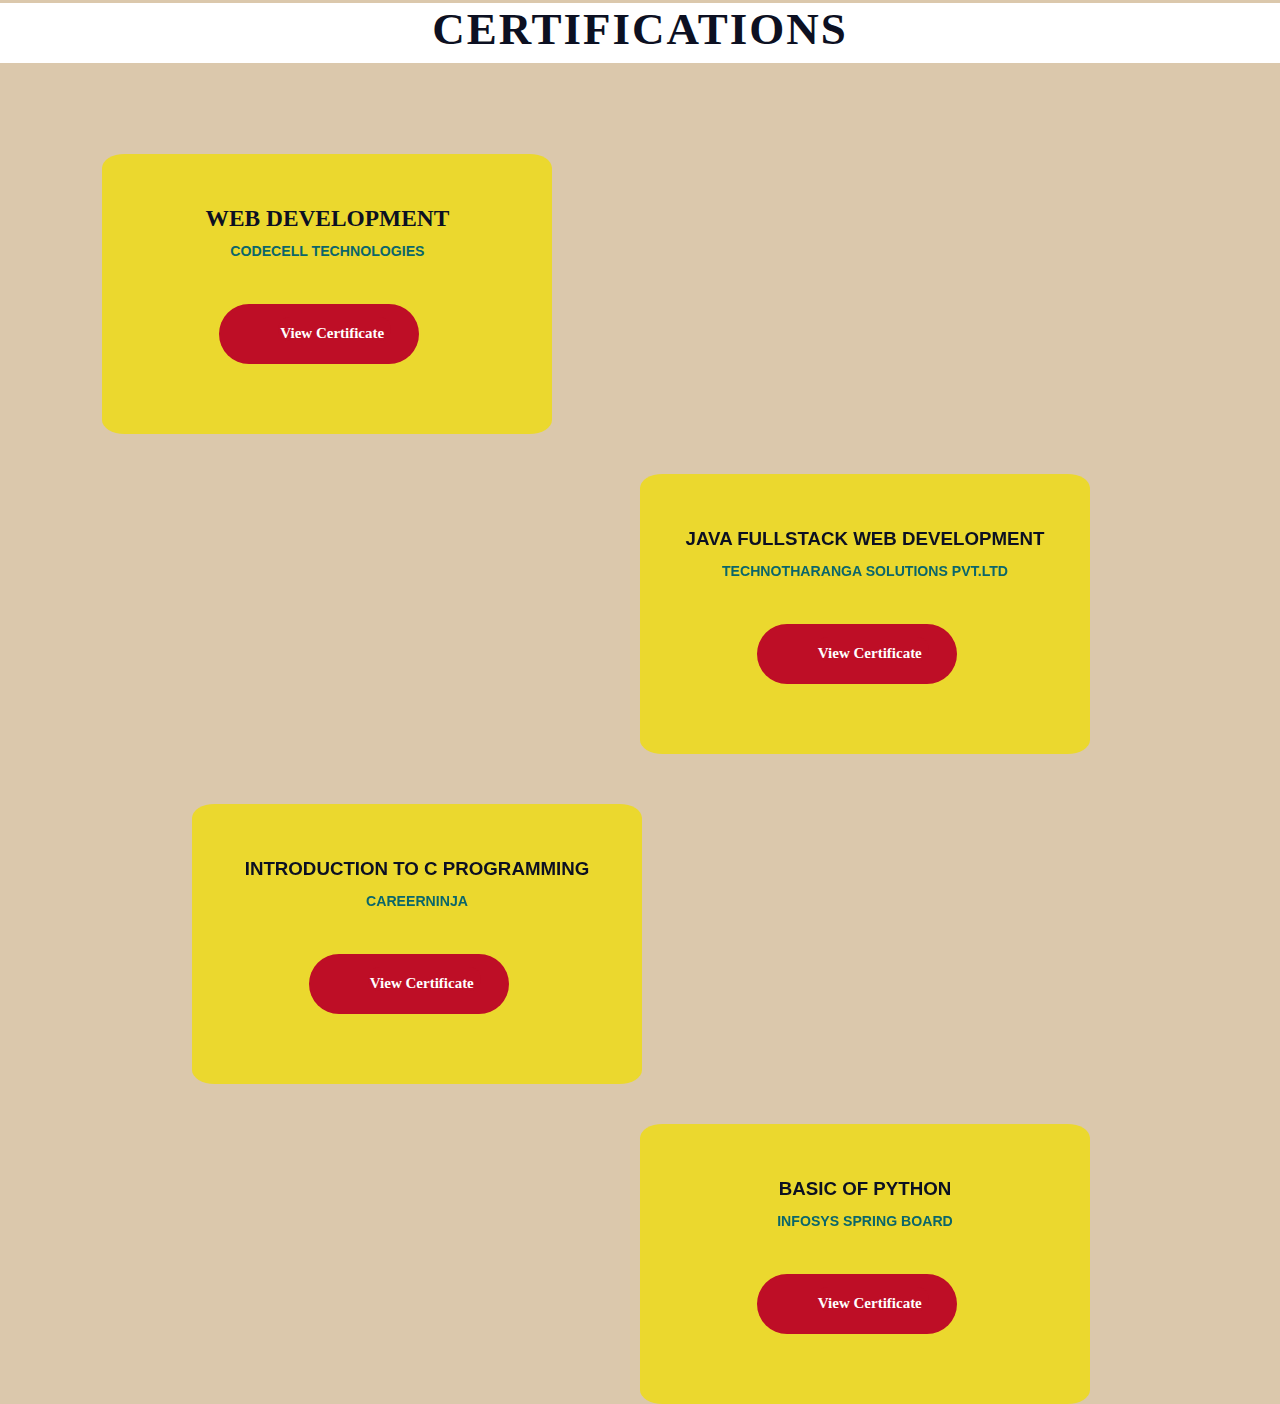
<file: index.html/Certificate.html>
<!DOCTYPE html>
<html lang="en">
<head>
    <meta charset="UTF-8">
    <meta name="viewport" content="width=device-width, initial-scale=1.0">
    <title>Document</title>
    <link rel="stylesheet" href="Certificate.css">
</head>
<body class="pic">
    <div class="h1">
        <h1 class="head">Certifications</h1>
    </div><br><br><br>
    <section class="pro-container">
    <div class="text">
        <h3>Web development</h3>
        </div>
        <div class="title1">
            <h5>Codecell Technologies</h5>
        </div>
        <div class="btn">
             <a href="codecell.jpeg" class="btn" ><b>View Certificate</b></a>
      </div>
</section>
<section class="pro-container1">
    <div class="text1">
        <h3>Java Fullstack Web Development</h3>
      </div>
      <div class="title2">
        <h5>Technotharanga Solutions Pvt.Ltd</h5>
    </div>
        <div class="btn1">
             <a href="Tech Intern.jpeg" class="btn" ><b>View Certificate</b></a>
      </div>
</section>
<section class="pro-container2">
    <div class="text2">
        <h3>Introduction to C Programming </h3>
      </div>
      <div class="title3">
        <h5>CareerNinja</h5>
    </div>
        <div class="btn2">
             <a href="carrerninja.jpeg" class="btn" ><b>View Certificate</b></a>
      </div>
</section>
<section class="pro-container3">
    <div class="text3">
        <h3>Basic Of Python </h3>
      </div>
      <div class="title4">
        <h5>Infosys Spring Board</h5>
    </div>
        <div class="btn3">
             <a href="Python Course Completion Certificate_page-0001.jpg" class="btn" ><b>View Certificate</b></a>
      </div>
</section>
</body>
</html>
</file>
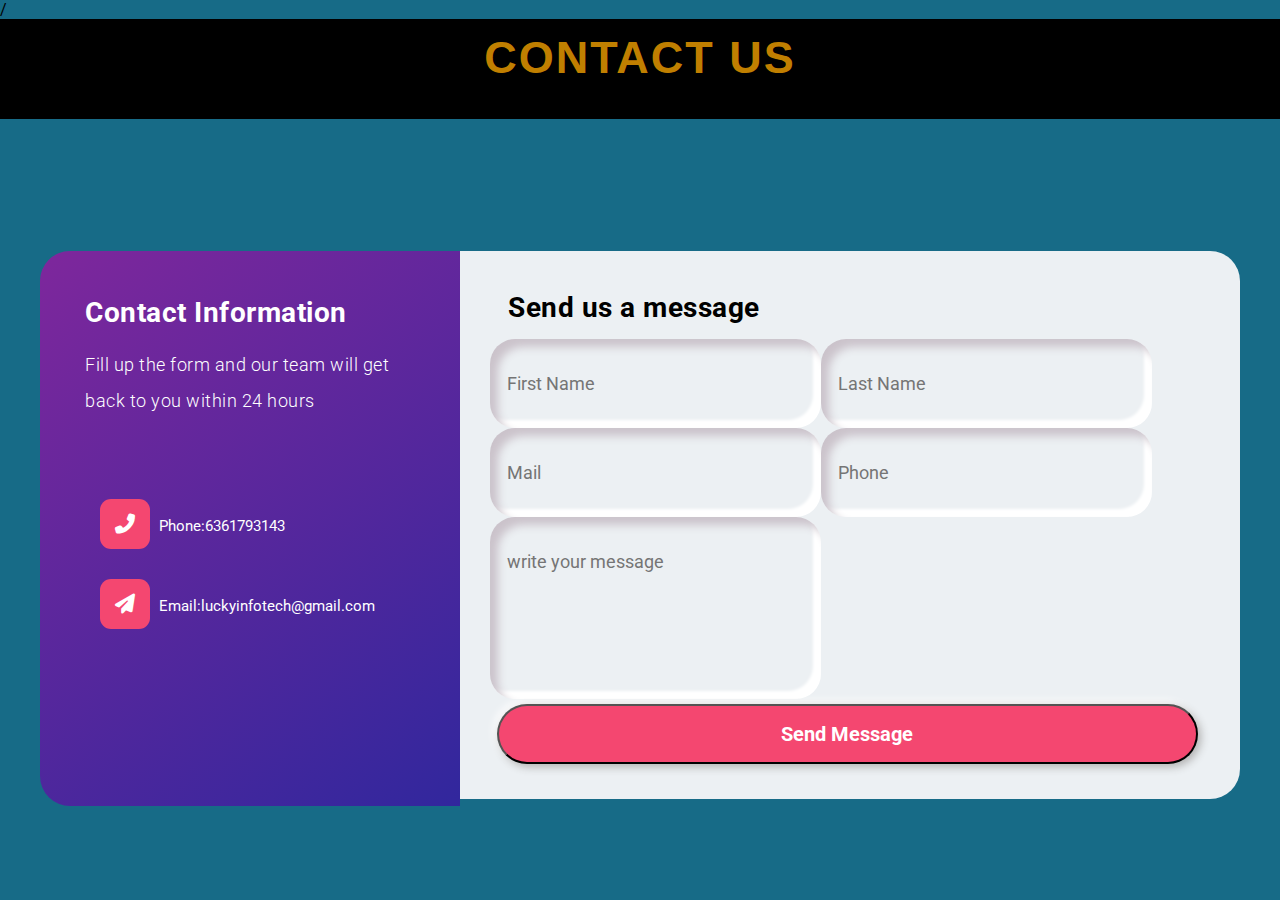
<file: index.html/Contact.html>
<!DOCTYPE html>
<html lang="en">
<head>
    <meta charset="UTF-8">
    <meta http-equiv="X-UA-Compatible" content="IE=edge">
    <meta name="viewport" content="width=device-width, initial-scale=1.0">
    <link rel="stylesheet" href="Contact.css">
<link rel="preconnect" href="https://fonts.gstatic.com" crossorigin>
<link href="https://fonts.googleapis.com/css2?family=Roboto:wght@700&display=swap" rel="stylesheet">
<link rel="stylesheet" href="https://fonts.google.com/specimen/Roboto+Slab">
<link rel="stylesheet" href="https://cdnjs.cloudflare.com/ajax/libs/font-awesome/6.2.0/css/all.min.css" integjavarity="sha512-xh6O/CkQoPOWDdYTDqeRdPCVd1SpvCA9XXcUnZS2FmJNp1coAFzvtCN9BmamE+4aHK8yyUHUSCcJHgXloTyT2A==" crossorigin="anonymous" referrerpolicy="no-referrer" />/
<script source ="javascript">
    function myfunc() {
        alert("message Sent Successfully....!");
    }
</script>
    <title>Document</title>
</head>
<body class="pic">
    <div class="h1">
        <h1 class="head">Contact Us</h1>
    </div><br><br><br>
    <section id="section-wrapper">
        <div class="box-wrapper">
    <div class="info-wrap">
    <h2 class="info-title">Contact Information</h2> 
    <h3  class="info-sub-title">Fill up  the form and our team will get back to you within 24 hours</h3>
<ul class="info-details">
    <li>
        <i class="fas fa-phone-alt"></i>
        <span>Phone:</span><a href="tel:+91 6361793143">6361793143</a>
    </li>
    <li>
        <i class="fas fa-paper-plane"></i>
        <span>Email:</span><a href="mailto:luckylakshmeesha9383@gmail.com">luckyinfotech@gmail.com</a>
    </li>
    </ul>
    <ul class="social-icons">
        <li>
            <a href="#">
                <i class=""></i>
                
            </a>
        </li>
        <li>
            <a href="#">
                <i class=" "></i>
            </a>
        </li>
    </ul>
    </div>
    <div class="form-wrap">
        <form action="#" method="post">
            <h2 class ="form-title">Send us a message</h2>
            <div class="form-fields">
                <div class="form-group">
                    <input type="text" class="fname" placeholder="First Name">
                </div>
                <div class="form-group">
                    <input type="text" class="lname" placeholder="Last Name">
                </div>
                <div class="form-group">
                    <input type="email" class="email" placeholder="Mail">
                </div>
                <div class="form-group">
                    <input type="number" class="Phone" placeholder="Phone">
                </div>
                <div class="form-group">
                    <textarea name ="" id="" placeholder="write your message"></textarea>
            
            </div>
            </div>
            <input type="submit" value="Send Message" class="submit-button " onclick="myfunc()">
        </form>
        
    </div>

    </div>
   


    </section>
</body>
</html>
</file>
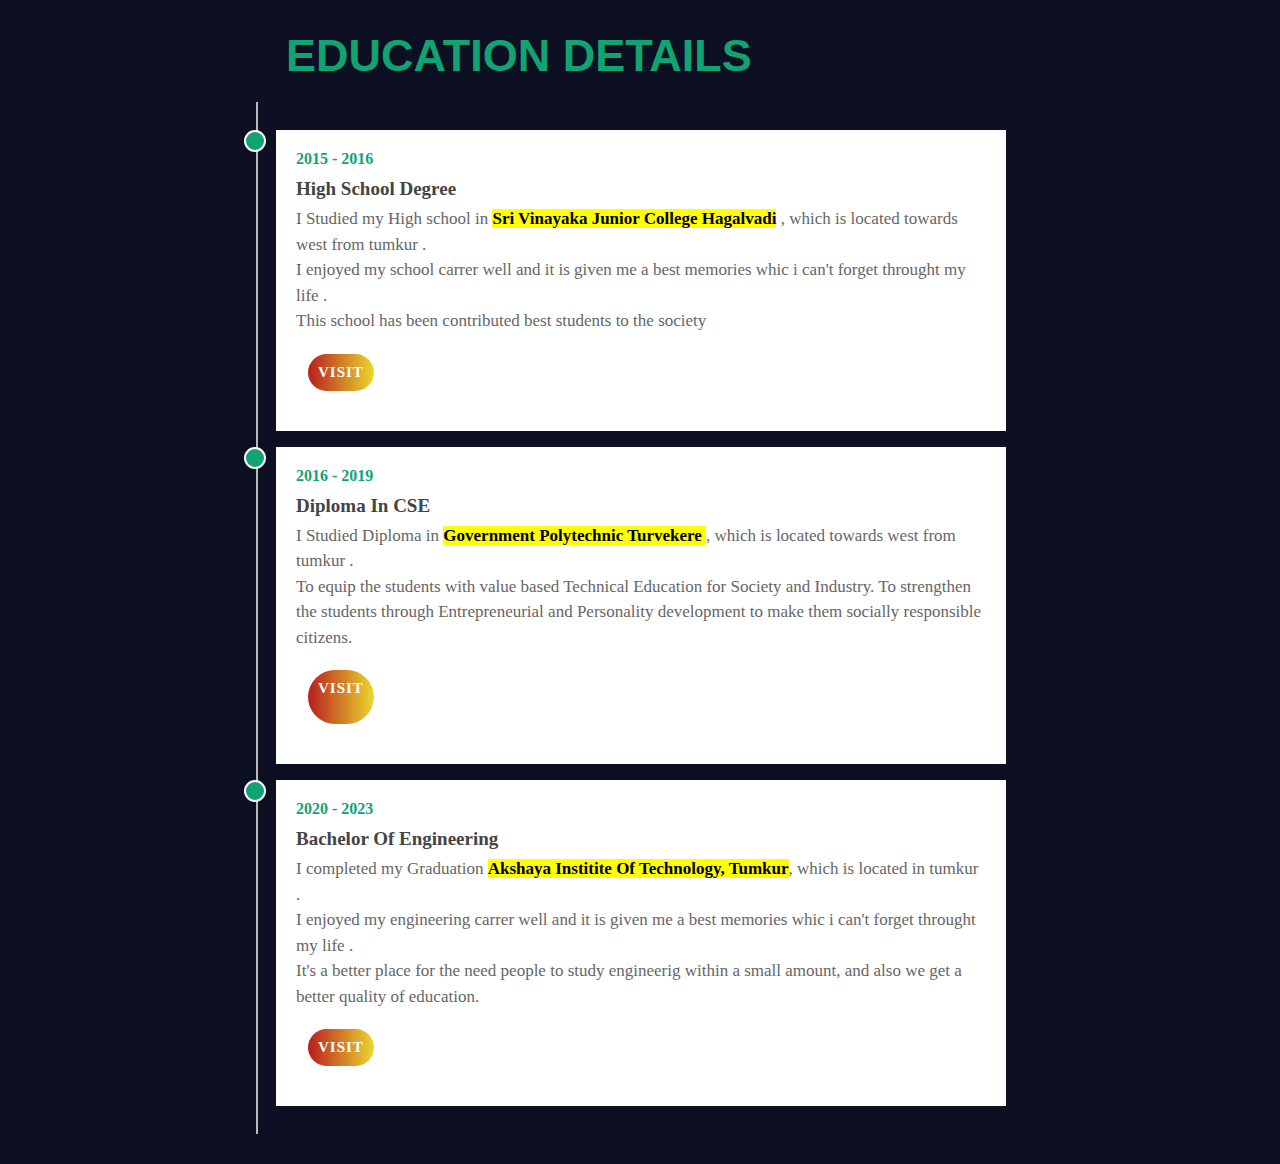
<file: index.html/Education.html>
<!DOCTYPE html>
<html lang="en">
<head>
    <meta charset="UTF-8">
    <meta name="viewport" content="width=device-width, initial-scale=1.0">
    <title>Document</title>
    <link rel="stylesheet" href="Education.css">
</head>
<body>
    <div class="container">
        <main class="row">
            <!-- ***************************  Education Sector Starts *******************************  -->

            <section class="col">
                <header class="title">
                    <h2>EDUCATION DETAILS</h2>
                </header>
               <div class="contents">
                <div class="box">
                    <h4>2015 - 2016 </h4>
                    <h3> High School Degree</h3>
                    <p> I Studied my High school in <mark><b>Sri Vinayaka Junior College  Hagalvadi</b></mark> , which is located towards west from tumkur .<br>
                    I enjoyed my school carrer well and it is given me a best memories whic i can't forget throught my life .<br>
                    This school has been contributed best students to the society </p>
                    <div class="button">
                        <div class="btn1" onclick="location.href='https://gpt.karnataka.gov.in/gptturuvekere/public/en'" ><b>visit</b>
                    </div>
                </div>
                </div>
                <div class="box">
                    <h4>2016 - 2019 </h4>
                    <h3> Diploma In CSE</h3>
                    <p> I Studied Diploma in <mark> <b>Government Polytechnic Turvekere</b> </mark>, which is located towards west from tumkur .<br>
                        To equip the students with value based Technical Education for Society and Industry.
                        To strengthen the students through Entrepreneurial and Personality development to make them socially responsible citizens. </p>
                    <div class="button">
                        <div class="btn1" onclick="location.href='https://gpt.karnataka.gov.in/gptturuvekere/public/en'" ><b>visit</b>
                </div><br></div>
                </div>
                <div class="box">
                    <h4>2020 - 2023 </h4>
                    <h3> Bachelor Of Engineering</h3>
                    <p> I completed my Graduation <mark><b>Akshaya Institite Of Technology, Tumkur</b></mark>, which is located in tumkur .<br>
                    I enjoyed my engineering carrer well and it is given me a best memories whic i can't forget throught my life .<br>
                    It's a better place for the need people to study engineerig within a small amount, and also we get a better quality of education.
                    </p>
                    <div class="button">
                            <div class="btn1" onclick="location.href='https://collegedunia.com/college/12760-akshaya-institute-of-technology-ait-tumkur/courses-fees'"><b>visit</b>
                </div>
               </div>
            </section>
        </main>
    </div>
    
</body>
</html>
</file>
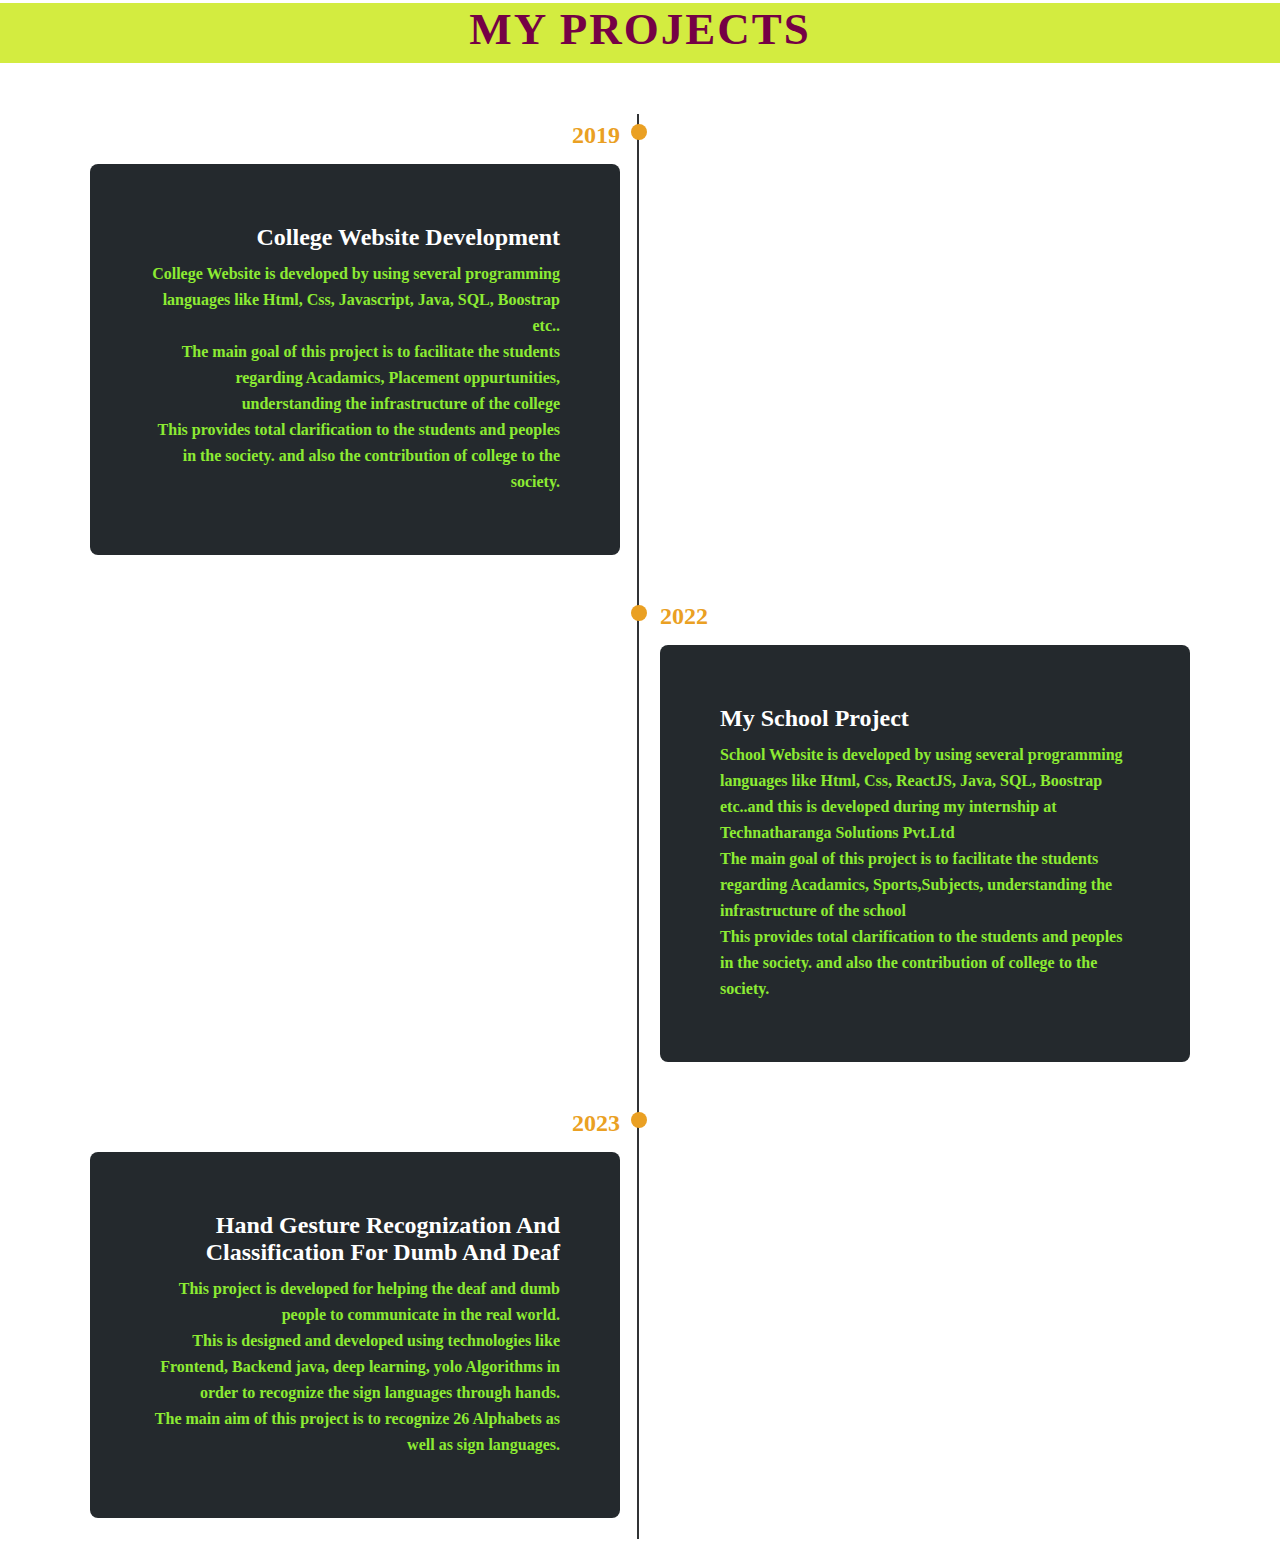
<file: index.html/Projects.html>
<!DOCTYPE html>
<html lang="en">
<head>
    <meta charset="UTF-8">
    <meta name="viewport" content="width=device-width, initial-scale=1.0">
    <title>Document</title>
    <link rel="stylesheet" href="Project.css">
</head>
<body>
    <div class="h1">
        <h1 class="head">MY Projects</h1>
    </div><br><br><br>
    <section class="timeline-section>">
        <div class="timeline-items">
            <div class="timeline-item">
                <div class="timeline-dot"></div>
                    <div class="timeline-date">2019</div>
                        <div class="timeline-content">
                            <h3>College Website Development</h3>
                            <p>College Website is developed by using several programming languages like Html, Css, Javascript, Java, SQL, Boostrap etc..<br>
                            The main goal of this project is to facilitate the students regarding Acadamics, Placement oppurtunities, understanding the infrastructure of the college<br>
                        This provides total clarification to the students and peoples in the society. and also the contribution of college to the society.</p>
       </div>
            </div>
            <div class="timeline-item">
                <div class="timeline-dot"></div>
                    <div class="timeline-date">2022</div>
                        <div class="timeline-content">
                            <h3>My School Project</h3>
                           <p>School Website is developed by using several programming languages like Html, Css, ReactJS, Java, SQL, Boostrap etc..and this is developed during my internship at Technatharanga Solutions Pvt.Ltd<br>
                            The main goal of this project is to facilitate the students regarding Acadamics, Sports,Subjects, understanding the infrastructure of the school<br>
                        This provides total clarification to the students and peoples in the society. and also the contribution of college to the society.</p>
       </div>
            </div>
            <div class="timeline-item">
                <div class="timeline-dot"></div>
                    <div class="timeline-date">2023</div>
                        <div class="timeline-content">
                            <h3>Hand Gesture Recognization and Classification for dumb and Deaf </h3>
                            <p>This project is developed for helping the deaf and dumb people to communicate in the real world.<br> This is designed and developed using technologies like Frontend, Backend java, deep learning, yolo Algorithms in order to recognize the sign languages through hands.<br>
                                The main aim of this project is to recognize 26 Alphabets as well as sign languages.
                               </p>
                               </div>
        </div>
    </section>

    
</body>
</html>
</file>
<file: index.html/Certificate.css>
*{
    margin: 0;
    padding: 0;
    box-sizing: border-box;
    
}
.head{
    margin-top: 3px;
    text-align: center;
    justify-content: center;
    display: flex;
    box-sizing: border-box;
    font-size: 45px;
    color:#0c1022;
    margin-bottom: -3px;
    background-color:#fff ;
    text-transform: uppercase;
    letter-spacing: 2px;
    height: 60px;
    font-family: fantasy;

}
.pic{
    background:#DBC8AC;
}
.pro-container {
    margin-top: 40px;
    margin-left: 8%;
    height:280px;
    width: 450px;
    align-items: center;
    background-color:#ebd82e;
    border-radius: 5%;
    transition: transform.6s cubic-bezier(.4,.2,.2,1);
    padding-bottom: -20%;
   
}
.text {
   text-align: center;
   padding-top: 14%;
   font-size: 20px;
   font-weight: bolder;
   color: #0c1022;
   text-transform: uppercase;
   border-radius: 60%;
   line-height: 3px;

}
.title1{
    text-align: center;
    padding-top: 5%;
    font-size: 17px;
    font-weight: 900;
    color:#0B666A;
    text-transform: uppercase;
    font-family:Verdana, Geneva, Tahoma, sans-serif;
    border-radius: 60%;
    line-height:1.2;

}
.title2{
    text-align: center;
    padding-top: 5%;
    font-size: 17px;
    font-weight: 900;
    color:#0B666A;
    text-transform: uppercase;
    font-family:Verdana, Geneva, Tahoma, sans-serif;
    border-radius: 60%;
    line-height:1.2;
}
.text1{
    text-align: center;
    padding-top: 14%;
    font-size: 16px;
    font-weight: 900;
    color: #0c1022;
    text-transform: uppercase;
    font-family: Verdana, Geneva, Tahoma, sans-serif;
    border-radius: 60%;
    line-height: 3px;
}
.title3{
    text-align: center;
    padding-top: 5%;
    font-size: 17px;
    font-weight: 900;
    color:#0B666A;
    text-transform: uppercase;
    font-family:Verdana, Geneva, Tahoma, sans-serif;
    border-radius: 60%;
    line-height:1.2; 
}
.btn {
    color:#fff;
    border-radius: 50px;
    background: #be0e26;
    margin-left: 10%;
    height:60px ;
    width: 50px;
    font-size: 15px;
    text-align: center;
    justify-content: center;
    backface-visibility:hidden;
    text-decoration: none;
    margin-left: 26%;
    padding-top: 4.5%;
    padding-left: 2px;
    padding-right: 4%;
    min-width: 200px;
    margin-top: 10%;

    

}
.btn1{
    color:#fff;
    border-radius: 50px;
    background: #be0e26;
    margin-left: 10%;
    height:60px ;
    width: 50px;
    font-size: 15px;
    text-align: center;
    justify-content: center;
    backface-visibility:hidden;
    text-decoration: none;
    margin-left: 26%;
    padding-top: 4.5%;
    padding-left: 2px;
    padding-right: 4%;
    min-width: 200px;
    margin-top: 10%;
}
.btn2{
    color:#fff;
    border-radius: 50px;
    background: #be0e26;
    margin-left: 10%;
    height:60px ;
    width: 50px;
    font-size: 15px;
    text-align: center;
    justify-content: center;
    backface-visibility:hidden;
    text-decoration: none;
    margin-left: 26%;
    padding-top: 4.5%;
    padding-left: 2px;
    padding-right: 4%;
    min-width: 200px;
    margin-top: 10%;
}
.text2{
    text-align: center;
    padding-top: 14%;
    font-size: 16px;
    font-weight: bolder;
    color: #0c1022;
    text-transform: uppercase;
    font-family: Verdana, Geneva, Tahoma, sans-serif;
    font-weight: 900;
    border-radius: 60%;
    line-height: 3px;
}

.pro-container1 {
    margin-top: 40px;
    margin-left: 50%;
    height:280px;
    width: 450px;
    align-items: center;
    background-color:#ebd82e;
    backdrop-filter: blur(3px);
    background-blend-mode: multiply;
    background-size: cover;
    background-position: center;
    border-radius: 5%;
    border: 6px  ridge(#be0e26,#3cf)  ;
    backface-visibility: hidden;
    transition: transform.6s cubic-bezier(.4,.2,.2,1);
    transform-style: preserve-3d;
    padding-bottom: -20%;
}    
.pro-container2{
    margin-top: 50px;
    margin-left: 15%;
    height:280px;
    width: 450px;
    align-items: center;
    background-color:#ebd82e;
    backdrop-filter: blur(3px);
    background-blend-mode: multiply;
    background-size: cover;
    background-position: center;
    border-radius: 5%;
    border: 6px  ridge(#be0e26,#3cf)  ;
    backface-visibility: hidden;
    transition: transform.6s cubic-bezier(.4,.2,.2,1);
    transform-style: preserve-3d;
    padding-bottom: -20%;
}
.pro-container3{
    margin-top: 40px;
    margin-left: 50%;
    height:280px;
    width: 450px;
    align-items: center;
    background-color:#ebd82e;
    backdrop-filter: blur(3px);
    background-blend-mode: multiply;
    background-size: cover;
    background-position: center;
    border-radius: 5%;
    border: 6px  ridge(#be0e26,#3cf)  ;
    backface-visibility: hidden;
    transition: transform.6s cubic-bezier(.4,.2,.2,1);
    transform-style: preserve-3d;
    padding-bottom: -20%;
}
.text3{
    text-align: center;
    padding-top: 14%;
    font-size: 16px;
    font-weight: 900;
    color: #0c1022;
    text-transform: uppercase;
    font-family: Verdana, Geneva, Tahoma, sans-serif;
    border-radius: 60%;
    line-height: 3px;

}
.btn3{
    color:#fff;
    border-radius: 50px;
    background: #be0e26;
    margin-left: 10%;
    height:60px ;
    width: 50px;
    font-size: 15px;
    text-align: center;
    justify-content: center;
    backface-visibility:hidden;
    text-decoration: none;
    margin-left: 26%;
    padding-top: 4.5%;
    padding-left: 2px;
    padding-right: 4%;
    min-width: 200px;
    margin-top: 10%;

}
.title4{
    text-align: center;
    padding-top: 5%;
    font-size: 17px;
    font-weight: 900;
    color:#0B666A;
    text-transform: uppercase;
    font-family:Verdana, Geneva, Tahoma, sans-serif;
    border-radius: 60%;
    line-height:1.2; 
}
@media(max-width:767px){
    .pro-container{
        left: 7px;
    }
    .pro-container1{
        left: 7px;
    }
    .pro-container2{
        left: 7px;
    }
}
</file>
<file: index.html/Contact.css>
*{
    margin: 0;
    padding: 0;
    box-sizing: border-box;
}
.pic{
    background: #176B87;
    background-repeat: no-repeat;
    background-size: cover;
    background-attachment: fixed;


}
.head{
    margin-top:0px;
    text-align: center;
    justify-content: center;
    display: flex;
    box-sizing: border-box;
    font-size: 45px;
    color:#C07F00;
    margin-bottom: -3px;
    background-color:#000000;
    text-transform: uppercase;
    letter-spacing: 2px;
    height: 100px;
    font-weight: 900;
    font-family:'Trebuchet MS', 'Lucida Sans Unicode', 'Lucida Grande', 'Lucida Sans', Arial, sans-serif;
    padding-top: 1%;
    padding-bottom: 1%;
    width: 100%;
}
body,input, textarea, a{
    font-family: 'Roboto',sans-serif;
}
#section-wrapper{
    width: 100%;
    padding: 30px;
    margin-top: 1%;

}
.box-wrapper{
    position: relative;
    display: table;
    width: 1200px;
    margin: auto;
    margin-top: 35px;
    border-radius: 50px;
}
.info-wrap{
    width: 35%;
    height: 555px;
    padding: 45px;
    float: left;
    display: block;
    border-radius: 30px 0px 0px 30px;
    background: linear-gradient(144deg,rgba(126,39,156,1)0%,rgba(49,39,157,1)100%);
    color: #fff;
}
.info-title{
    text-align: left;
    font-size: 28px;
    letter-spacing: 0.5px;

}
.info-sub-title{
    font-size: 18px;
    font-weight: 300;
    margin-top: 18px;
    letter-spacing: 0.5px;
    line-height: 36px;
}
.info-details{
list-style: none;
margin: 80px 10px;
left:10px;
}
.info-details li{
    margin-top: 30px;
    font-size: 15px;
    color: #fff;

}
.info-details li i{
    background: #f44770;
    padding: 8px;
    border-radius: 40%;
    margin-right: 0px;
}
.info-details li a{
    color: #fff;
    text-decoration: none;
}
.info-details li a:hover{
    color: #f44770;
}
.social-icons{
    list-style: none;
    text-align: center;
    margin: 20px 0px;
}
.social-icons li{
    display: inline-block;
}
.info-details li i{
    background:#f44770;
    color:#fff;
    padding: 15px;
    font-size: 20px;
    border-radius: 22%;
    margin:0px 5px;
    cursor: pointer;
    transition: all .5s;
}
.social-icons li i:hover{
    background: #fff;
    color: #000;
}
.form-wrap{
    width: 65%;
    float: right;
    padding: 40px 25px 35px 25px;
    border-radius: 0px 30px 30px 0px;
    background: #ecf0f3;
}
.form-title{
    text-align: left;
    margin-left: 23px;
    font-size: 28px;
    letter-spacing: 0.5px;
}
.form-fields{
    display: table;
    width: 100%;
    padding: 15px 5px 5px 5px;
    }
    .form-fields input,
    .form-fields textarea{
        border: none;
        outline: none;
        background: none;
        font-size: 18px;
        color: #555;
        padding: 20px 10px 20px 5px;
        width: 100%;
    }
    .form-fields textarea{
        height: 150px;
        resize: none;
    }
    .form-group{
        width: 46%;
        float: left;
        padding: 14px 12px;
        border-radius: 25px;
        box-shadow: inset 8px 8px 8px #cbc3cb, inset -8px -8px 3px #ffff;
    }
    .form-fields.form-group:last-child{
width: 96%;
}
.submit-button{
    width: 96%;
    height: 60px;
    margin: 0px 12px;
    border-radius: 30px;
    font-size: 20px;
    font-weight: 700;
    outline: none;
    cursor: pointer;
    color: #fff;
    text-align: center;
    background: #f44770;
    box-shadow: 3px 3px 8px #b1b1b1,-3px -3px 8px #ffff;
    transition: .5s;
}
.submit-button:hover{
    background: #31279d;

}
/*Responsive Css*/
@media only Screen and (max-width:767px){
    .box-wrapper{
        width: 100%;
    }
    .info-wrap,
    .form-wrap{
        width: 100%;
        height: inherit;
        float: none;
    }
    .info-wrap{
        border-radius: 30px 30px 0px 0px;
    }
    .form-wrap{
        border-radius: 0px 0px 30px 30px;
    }
    .form-group{
        width: 100%;
        float: none;
        margin: 25px 0px;
    }
    .form-fields.form-group:last-child,
    .submit-button{
        width: 100%;
    }
    .submit-button{
        margin: 10px 0px ;
    }
}
</file>
<file: index.html/Education.css>
*{
    margin: 0;
    padding: 0;
    box-sizing: border-box;
}
body {
    width: 100%;
    min-height: 100vh;
    background-color:#0c1022;
    display: flex;
    justify-content: center;
    align-items: center;
    
}
.container {
    width: 100%;
    padding: 30px 20%;
}
.container {
    padding-right: calc(90% -30px);
}
main.row{
    display: grid;
    grid-template-columns: 1fr;
    grid-column-gap:80%;

}
.col header.title{
font-family: Arial, Helvetica, sans-serif;
font-size: 30px;
color: #11a372;
padding: 0px 0px 20px 30px;
}
.contents{
    padding: 20px 10px;
    border-left: 2px solid #bababa;
}
.col  .contents .box {
    position: relative;
    padding: 20px;
    border: 8px solid #0c1022;
    background-color: #ffffff;
    cursor: pointer;
    transition: all 0.45s;
    
   
}
.col .contents .box:hover{
    box-shadow: 0px 9px 19px 0px  #c7c6c2;
    border: 7px solid #ebd82e;
    border-radius: 7%;
}
 .contents  .box::before{
    content: '';
    position: absolute;
    width: 18px;
    height:18px;
    border-radius: 50%;
    top: 0;
    right: calc(99.3% + 15px);
    background-color: #11a372;
    border: 2px solid white;
}
.box h4{
    position: relative;
    color: #11a372;
}
.box h3 {
    font-size: 19px;
    padding: 10px 0px 6px;
    color: #444;
}
.box p {
    line-height: 1.5;
    color: #666;
    font-size: 17px;

}
.button{
   
    display: inline-block;
    padding: 13px 15%;
    transition: 0.5s;
    margin: 20px 10px;
    right:4px;
    left: 2px;
    text-decoration: none;
    font-weight: bolder;
    font-display:inherit;
    text-transform: uppercase;
    text-align: center;
    letter-spacing: 1px;
    border-radius: 50px;
    position: relative;
    padding: 10px;
    font-family: poppins;
    color: #ffffff;
    font-size:15px;
    cursor: pointer;
    background: linear-gradient(90deg,rgb(184, 30, 30),#ebd82e);
}
@media(max-width:770px) {
    main.row {
        grid-template-columns: 1fr;
    }
    .col:nth-child(1){
        margin-top: 0%;
    }
}
</file>
<file: index.html/Project.css>
*{
    margin:0;
    padding: 0;
    box-sizing: border-box;
}
.head{
    margin-top: 3px;
    text-align: center;
    justify-content: center;
    display: flex;
    box-sizing: border-box;
    font-size: 45px;
    color: #750145;
    margin-bottom: -3px;
    background-color:#d3ec40 ;
    text-transform: uppercase;
    letter-spacing: 2px;
    height: 60px;
    width: 100%;

}
.timeline-section {
    padding-top: 30px;
    margin-top: 20px;
    background-color: #24292d;
    min-height: 150vh;
    padding: 200px 35px;
}
.timeline-items {
    max-width: 1100px;
    display: flex;
    margin: auto;
    flex-wrap: wrap;
    position: relative;
}
.timeline-items::before{
    content: '';
    position: absolute;
    width: 2px;
    height: 98.7%;
    background-color: #313335;
    left: calc(50% - 3px);
}
.timeline-item{
    margin-bottom: 40px;
    width: 100%;
    position: relative;
}
.timeline-item:last-child {
    padding-right: calc(50% + 20px);

}
.timeline-item:nth-child(odd) {
    padding-right: calc(50% + 20px) ;
    text-align: right;
}
.timeline-item:nth-child(even) {
    padding-left: calc(50% + 20px) ;
}
.timeline-dot {
    height: 16px;
    width: 16px;
    background-color: #eaa023;
    position: absolute;
    left: calc(50% - 9px);
    border-radius: 50%;
    top: 10px;

}
.timeline-date {
    font-size:24px;
    color: #eaa023;
    margin: 8px 0 15px;
    font-weight: 900;
}
.timeline-content {
    background-color: #24292d;
    padding: 60px;
    border-radius: 8px;

}
.timeline-content h3 {
    font-size: 24px;
    color: #ffff;
    margin:0 0 10px;
    text-transform: capitalize;
    font-weight: 900;
}
.timeline-content p {
    color:#8ceb33;
    font-size: 16px;
    font-weight: 550;
    line-height: 26px;
    font-family:poppins ;

}
@media(max-width:877px){
    .timeline-items::before {
        left: 7px;
    }
    .timeline-item:nth-child(odd) {
        padding-right: 0;
        text-align: left;
    }
    .timeline-item:nth-child(even) {
        padding-left: 47px;
    }
    .timeline-dot{
        left: 10px;
    }
}
</file>
